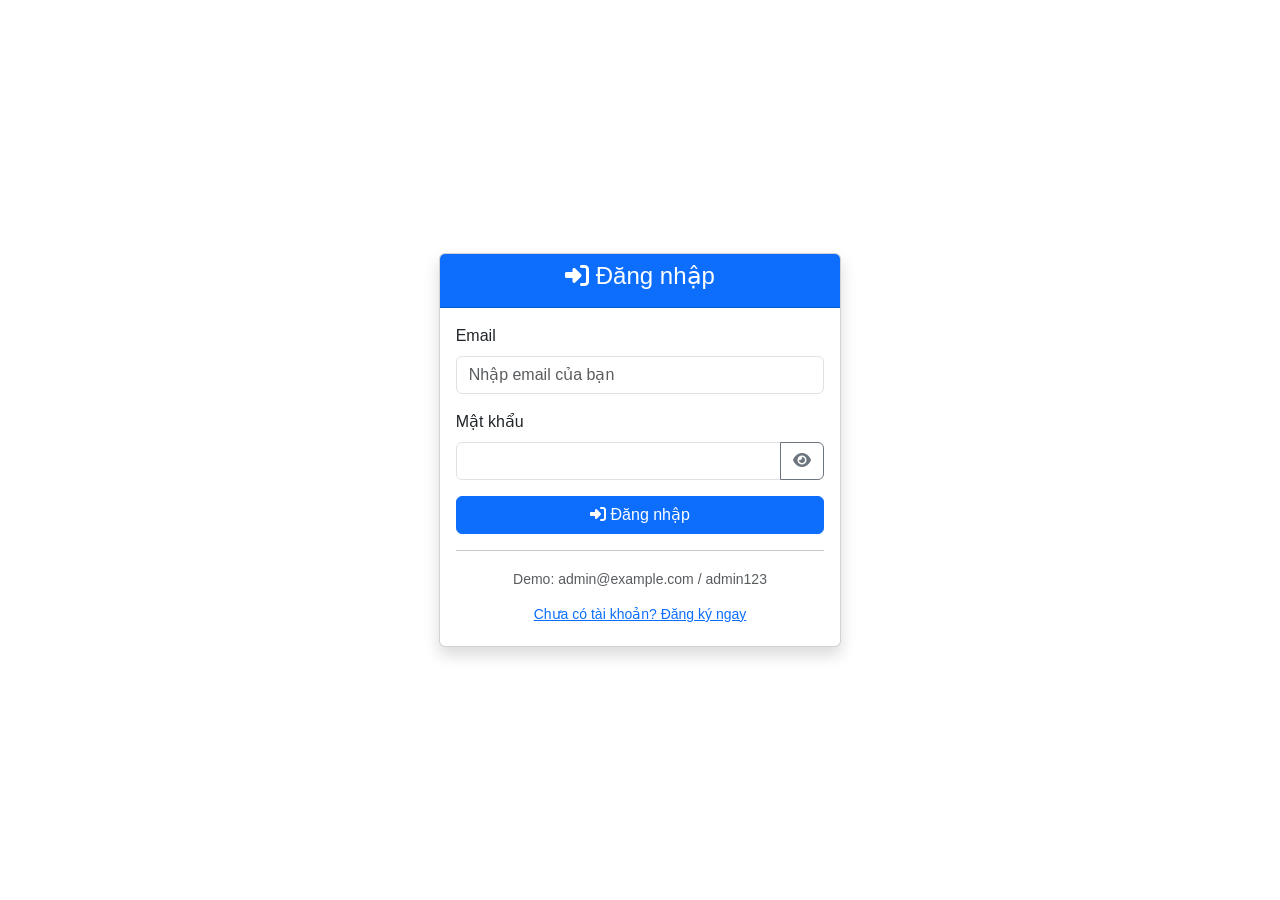
<file: ui/index.html>
<!DOCTYPE html>
<html lang="vi">
<head>
    <meta charset="UTF-8">
    <meta name="viewport" content="width=device-width, initial-scale=1.0">
    <title>Mini Ecommerce - Đặt hàng</title>
    <!-- Bootstrap CSS -->
    <link href="https://cdn.jsdelivr.net/npm/bootstrap@5.3.0/dist/css/bootstrap.min.css" rel="stylesheet">
    <!-- Font Awesome for icons -->
    <link href="https://cdnjs.cloudflare.com/ajax/libs/font-awesome/6.4.0/css/all.min.css" rel="stylesheet">
    <link href="styles.css" rel="stylesheet">
</head>
<body>
    <!-- Login Screen -->
    <div id="login-screen" class="container-fluid vh-100 d-none">
        <div class="row h-100 align-items-center justify-content-center">
            <div class="col-md-6 col-lg-4">
                <div class="card shadow">
                    <div class="card-header bg-primary text-white text-center">
                        <h4 id="auth-title"><i class="fas fa-sign-in-alt"></i> Đăng nhập</h4>
                    </div>
                    <div class="card-body">
                        <!-- Login Form -->
                        <form id="login-form">
                            <div class="mb-3">
                                <label for="login-email" class="form-label">Email</label>
                                <input type="email" class="form-control" id="login-email" placeholder="Nhập email của bạn" required>
                            </div>
                            <div class="mb-3">
                                <label for="login-password" class="form-label">Mật khẩu</label>
                                <div class="input-group">
                                    <input type="password" class="form-control" id="login-password" required>
                                    <button class="btn btn-outline-secondary" type="button" onclick="togglePassword('login-password')">
                                        <i class="fas fa-eye" id="login-password-icon"></i>
                                    </button>
                                </div>
                            </div>
                            <button type="submit" class="btn btn-primary w-100" id="login-btn">
                                <i class="fas fa-sign-in-alt"></i> Đăng nhập
                            </button>
                        </form>

                        <!-- Register Form -->
                        <form id="register-form" class="d-none">
                            <div class="mb-3">
                                <label for="register-name" class="form-label">Họ và tên</label>
                                <input type="text" class="form-control" id="register-name" placeholder="Nhập họ và tên" required>
                            </div>
                            <div class="mb-3">
                                <label for="register-email" class="form-label">Email</label>
                                <input type="email" class="form-control" id="register-email" placeholder="Nhập email của bạn" required>
                            </div>
                            <div class="mb-3">
                                <label for="register-password" class="form-label">Mật khẩu</label>
                                <div class="input-group">
                                    <input type="password" class="form-control" id="register-password" required>
                                    <button class="btn btn-outline-secondary" type="button" onclick="togglePassword('register-password')">
                                        <i class="fas fa-eye" id="register-password-icon"></i>
                                    </button>
                                </div>
                            </div>
                            <div class="mb-3">
                                <label for="register-confirm-password" class="form-label">Xác nhận mật khẩu</label>
                                <div class="input-group">
                                    <input type="password" class="form-control" id="register-confirm-password" required>
                                    <button class="btn btn-outline-secondary" type="button" onclick="togglePassword('register-confirm-password')">
                                        <i class="fas fa-eye" id="register-confirm-password-icon"></i>
                                    </button>
                                </div>
                            </div>
                            <button type="submit" class="btn btn-success w-100" id="register-btn">
                                <i class="fas fa-user-plus"></i> Đăng ký
                            </button>
                        </form>

                        <hr class="my-3">
                        
                        <!-- Toggle between Login/Register -->
                        <div class="text-center">
                            <small class="text-muted" id="login-demo">Demo: admin@example.com / admin123</small>
                            <div class="mt-2">
                                <button class="btn btn-link btn-sm" id="toggle-auth-btn" onclick="toggleAuthForm()">
                                    <span id="toggle-auth-text">Chưa có tài khoản? Đăng ký ngay</span>
                                </button>
                            </div>
                        </div>
                    </div>
                </div>
            </div>
        </div>
    </div>

    <!-- Main Application Screen -->
    <div id="main-screen" class="container-fluid vh-100 d-none">
        <!-- Navigation -->
        <nav class="navbar navbar-expand-lg navbar-dark bg-primary">
            <div class="container-fluid">
                <a class="navbar-brand" href="#">
                    <i class="fas fa-shopping-bag"></i> Mini Ecommerce
                </a>

                <button class="navbar-toggler" type="button" data-bs-toggle="collapse" data-bs-target="#navbarNav">
                    <span class="navbar-toggler-icon"></span>
                </button>

                <div class="collapse navbar-collapse" id="navbarNav">
                    <ul class="navbar-nav me-auto">
                        <li class="nav-item">
                            <a class="nav-link active" href="#" onclick="showScreen('products')">
                                <i class="fas fa-box"></i> Sản phẩm
                            </a>
                        </li>
                        <li class="nav-item">
                            <a class="nav-link" href="#" onclick="showScreen('orders')">
                                <i class="fas fa-list"></i> Đơn hàng của tôi
                            </a>
                        </li>
                    </ul>

                    <ul class="navbar-nav">
                        <li class="nav-item dropdown">
                            <a class="nav-link dropdown-toggle" href="#" id="userDropdown" role="button" data-bs-toggle="dropdown">
                                <i class="fas fa-user"></i> <span id="user-name">User</span>
                            </a>
                            <ul class="dropdown-menu">
                                <li><a class="dropdown-item" href="#" onclick="logout()">
                                    <i class="fas fa-sign-out-alt"></i> Đăng xuất
                                </a></li>
                            </ul>
                        </li>
                    </ul>
                </div>
            </div>
        </nav>

        <!-- Content Area -->
        <div class="container-fluid" style="height: calc(100vh - 76px);">
            <!-- Products Screen -->
            <div id="products-screen" class="row h-100">
                <!-- Cart Section (20%) -->
                <div class="col-3 bg-light border-end p-3" id="cart-section">
                    <h4 class="mb-3">
                        <i class="fas fa-shopping-cart"></i> Giỏ hàng
                    </h4>
                    <div id="cart-items" class="mb-3">
                        <!-- Cart items will be added here -->
                    </div>
                    <div class="mt-auto">
                        <button id="order-btn" class="btn btn-success w-100" disabled>
                            <i class="fas fa-check"></i> Đặt hàng
                        </button>
                    </div>
                </div>

                <!-- Products Section (80%) -->
                <div class="col-9 p-3" id="products-section">
                    <h4 class="mb-3">
                        <i class="fas fa-box"></i> Sản phẩm
                    </h4>

                    <!-- Search Section -->
                    <div class="row mb-3">
                        <div class="col-md-8">
                            <div class="input-group">
                                <input type="text" id="search-input" class="form-control" placeholder="Tìm kiếm sản phẩm...">
                                <button id="search-btn" class="btn btn-primary">
                                    <i class="fas fa-search"></i> Tìm kiếm
                                </button>
                            </div>
                        </div>
                        <div class="col-md-4">
                            <div id="pagination-info" class="text-muted mt-2">
                                <!-- Pagination info will be shown here -->
                            </div>
                        </div>
                    </div>

                    <!-- Pagination Controls -->
                    <div class="d-flex justify-content-center mb-3" id="pagination-controls">
                        <!-- Pagination buttons will be added here -->
                    </div>

                    <!-- Products Grid -->
                    <div id="products-grid" class="row">
                        <!-- Products will be loaded here -->
                    </div>

                    <!-- Loading Spinner -->
                    <div id="loading-spinner" class="text-center d-none">
                        <div class="spinner-border text-primary" role="status">
                            <span class="visually-hidden">Loading...</span>
                        </div>
                    </div>
                </div>
            </div>

            <!-- Orders Screen -->
            <div id="orders-screen" class="row h-100 d-none">
                <div class="col-12 p-4">
                    <h4 class="mb-3">
                        <i class="fas fa-list"></i> Đơn hàng của tôi
                    </h4>

                    <div id="orders-container">
                        <!-- Orders will be loaded here -->
                        <div class="text-center">
                            <div class="spinner-border text-primary" role="status">
                                <span class="visually-hidden">Loading...</span>
                            </div>
                            <p class="mt-2">Đang tải đơn hàng...</p>
                        </div>
                    </div>
                </div>
            </div>
        </div>
    </div>

    <!-- Order Form Modal -->
    <div class="modal fade" id="orderModal" tabindex="-1" aria-labelledby="orderModalLabel" aria-hidden="true">
        <div class="modal-dialog modal-xl">
            <div class="modal-content">
                <div class="modal-header">
                    <h5 class="modal-title" id="orderModalLabel">
                        <i class="fas fa-shopping-cart"></i> Xác nhận đặt hàng
                    </h5>
                    <button type="button" class="btn-close" data-bs-dismiss="modal" aria-label="Close"></button>
                </div>
                <div class="modal-body">
                    <form id="order-form">
                        <div class="row">
                            <!-- Left Column: Order Items Summary -->
                            <div class="col-md-5">
                                <div class="mb-4">
                                    <h6 class="mb-3">Sản phẩm đã chọn:</h6>
                                    <div id="order-items-summary" class="border rounded p-3 bg-light">
                                        <!-- Order items will be populated here -->
                                    </div>
                                </div>
                            </div>

                            <!-- Right Column: Form Fields -->
                            <div class="col-md-7">
                                <!-- Payment Method -->
                                <div class="mb-3">
                                    <label for="payment-method" class="form-label fw-bold">
                                        <i class="fas fa-credit-card"></i> Phương thức thanh toán
                                    </label>
                                    <select class="form-select" id="payment-method" required>
                                        <option value="CASH" selected>Tiền mặt (CASH)</option>
                                        <option value="CREDIT_CARD">Thẻ tín dụng (CREDIT_CARD)</option>
                                    </select>
                                </div>

                                <!-- Shipment Method -->
                                <div class="mb-3">
                                    <label for="shipment-method" class="form-label fw-bold">
                                        <i class="fas fa-truck"></i> Phương thức giao hàng
                                    </label>
                                    <select class="form-select" id="shipment-method" required>
                                        <option value="STANDARD" selected>Giao hàng tiêu chuẩn (STANDARD)</option>
                                        <option value="EXPRESS">Giao hàng nhanh (EXPRESS)</option>
                                    </select>
                                </div>

                                <!-- Shipping Address -->
                                <div class="mb-3">
                                    <label for="shipping-address" class="form-label fw-bold">
                                        <i class="fas fa-map-marker-alt"></i> Địa chỉ giao hàng
                                    </label>
                                    <textarea class="form-control" id="shipping-address" rows="3"
                                        placeholder="Nhập địa chỉ giao hàng chi tiết..." required></textarea>
                                    <div class="invalid-feedback">
                                        Vui lòng nhập địa chỉ giao hàng.
                                    </div>
                                </div>

                                <!-- Notes -->
                                <div class="mb-3">
                                    <label for="order-notes" class="form-label fw-bold">
                                        <i class="fas fa-sticky-note"></i> Ghi chú (tùy chọn)
                                    </label>
                                    <textarea class="form-control" id="order-notes" rows="2"
                                        placeholder="Nhập ghi chú đặc biệt cho đơn hàng..."></textarea>
                                </div>
                            </div>
                        </div>
                    </form>
                </div>
                <div class="modal-footer">
                    <button type="button" class="btn btn-secondary" data-bs-dismiss="modal">
                        <i class="fas fa-times"></i> Hủy
                    </button>
                    <button type="button" class="btn btn-success" id="confirm-order-btn">
                        <i class="fas fa-check"></i> Xác nhận đặt hàng
                    </button>
                </div>
            </div>
        </div>
    </div>

    <!-- Bootstrap JS -->
    <script src="https://cdn.jsdelivr.net/npm/bootstrap@5.3.0/dist/js/bootstrap.bundle.min.js"></script>
    <!-- Custom JS -->
    <script src="api.js"></script>
    <script src="app.js"></script>
</body>
</html>
</file>
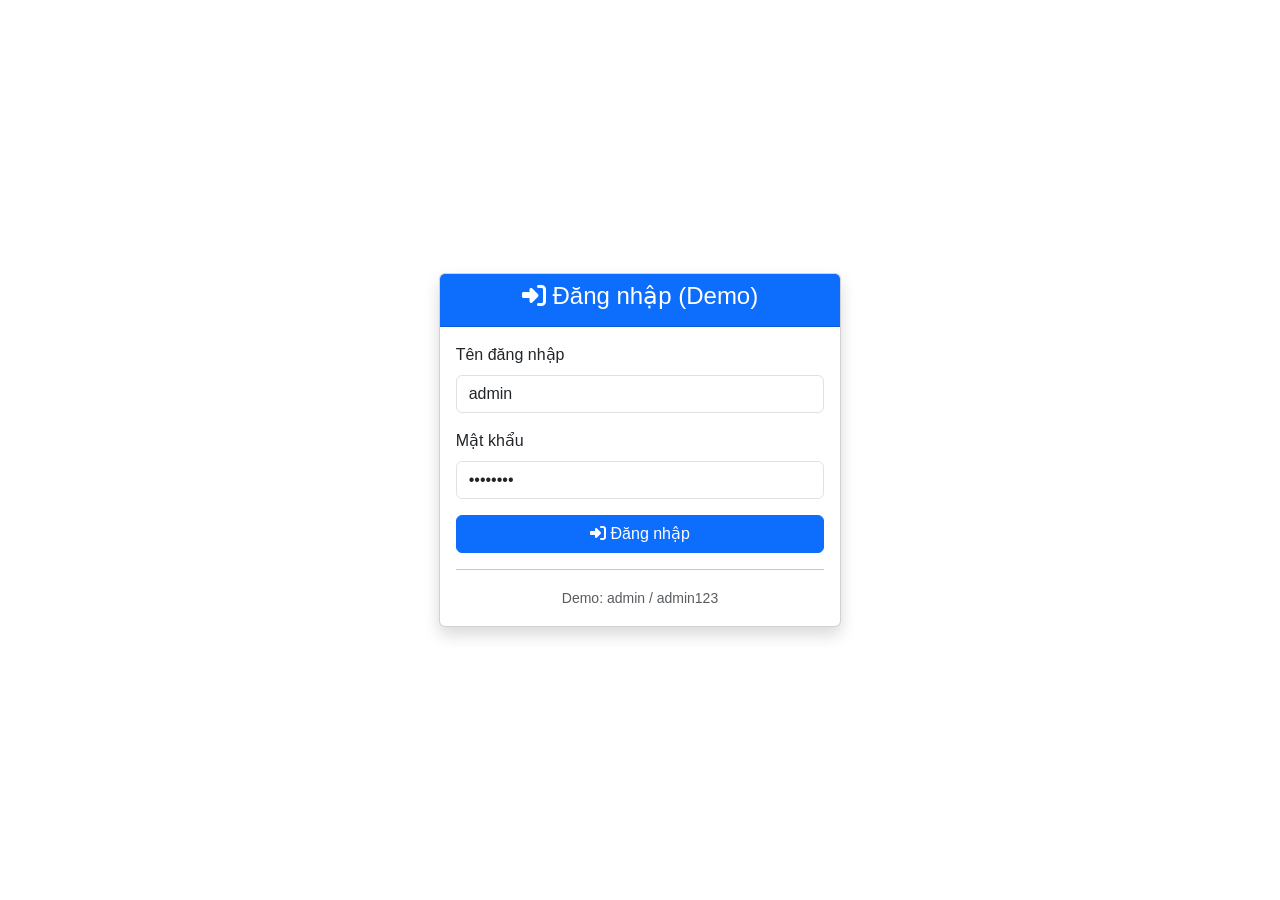
<file: ui/demo.html>
<!DOCTYPE html>
<html lang="vi">
<head>
    <meta charset="UTF-8">
    <meta name="viewport" content="width=device-width, initial-scale=1.0">
    <title>Mini Ecommerce - Demo (Offline)</title>
    <link href="https://cdn.jsdelivr.net/npm/bootstrap@5.3.0/dist/css/bootstrap.min.css" rel="stylesheet">
    <link href="https://cdnjs.cloudflare.com/ajax/libs/font-awesome/6.4.0/css/all.min.css" rel="stylesheet">
    <link href="styles.css" rel="stylesheet">
</head>
<body>
    <!-- Login Screen -->
    <div id="login-screen" class="container-fluid vh-100 show">
        <div class="row h-100 align-items-center justify-content-center">
            <div class="col-md-6 col-lg-4">
                <div class="card shadow">
                    <div class="card-header bg-primary text-white text-center">
                        <h4><i class="fas fa-sign-in-alt"></i> Đăng nhập (Demo)</h4>
                    </div>
                    <div class="card-body">
                        <form id="login-form">
                            <div class="mb-3">
                                <label for="username" class="form-label">Tên đăng nhập</label>
                                <input type="text" class="form-control" id="username" value="admin" required>
                            </div>
                            <div class="mb-3">
                                <label for="password" class="form-label">Mật khẩu</label>
                                <input type="password" class="form-control" id="password" value="admin123" required>
                            </div>
                            <button type="submit" class="btn btn-primary w-100" id="login-btn">
                                <i class="fas fa-sign-in-alt"></i> Đăng nhập
                            </button>
                        </form>

                        <hr class="my-3">
                        <div class="text-center">
                            <small class="text-muted">Demo: admin / admin123</small>
                        </div>
                    </div>
                </div>
            </div>
        </div>
    </div>

    <!-- Main Application Screen -->
    <div id="main-screen" class="container-fluid vh-100 d-none">
        <!-- Navigation -->
        <nav class="navbar navbar-expand-lg navbar-dark bg-primary">
            <div class="container-fluid">
                <a class="navbar-brand" href="#">
                    <i class="fas fa-shopping-bag"></i> Mini Ecommerce (Demo)
                </a>

                <button class="navbar-toggler" type="button" data-bs-toggle="collapse" data-bs-target="#navbarNav">
                    <span class="navbar-toggler-icon"></span>
                </button>

                <div class="collapse navbar-collapse" id="navbarNav">
                    <ul class="navbar-nav me-auto">
                        <li class="nav-item">
                            <a class="nav-link active" href="#" onclick="showScreen('products')">
                                <i class="fas fa-box"></i> Sản phẩm
                            </a>
                        </li>
                        <li class="nav-item">
                            <a class="nav-link" href="#" onclick="showScreen('orders')">
                                <i class="fas fa-list"></i> Đơn hàng của tôi
                            </a>
                        </li>
                    </ul>

                    <ul class="navbar-nav">
                        <li class="nav-item dropdown">
                            <a class="nav-link dropdown-toggle" href="#" id="userDropdown" role="button" data-bs-toggle="dropdown">
                                <i class="fas fa-user"></i> <span id="user-name">User</span>
                            </a>
                            <ul class="dropdown-menu">
                                <li><a class="dropdown-item" href="#" onclick="logout()">
                                    <i class="fas fa-sign-out-alt"></i> Đăng xuất
                                </a></li>
                            </ul>
                        </li>
                    </ul>
                </div>
            </div>
        </nav>

        <!-- Content Area -->
        <div class="container-fluid" style="height: calc(100vh - 76px);">
            <!-- Products Screen -->
            <div id="products-screen" class="row h-100">
                <!-- Cart Section (20%) -->
                <div class="col-3 bg-light border-end p-3" id="cart-section">
                    <h4 class="mb-3">
                        <i class="fas fa-shopping-cart"></i> Giỏ hàng
                    </h4>
                    <div id="cart-items" class="mb-3">
                        <div class="empty-cart">
                            <i class="fas fa-shopping-cart fa-2x mb-2"></i>
                            <p>Giỏ hàng trống</p>
                        </div>
                    </div>
                    <div class="mt-auto">
                        <button id="order-btn" class="btn btn-success w-100" disabled>
                            <i class="fas fa-check"></i> Đặt hàng
                        </button>
                    </div>
                </div>

                <!-- Products Section (80%) -->
                <div class="col-9 p-3" id="products-section">
                    <h4 class="mb-3">
                        <i class="fas fa-box"></i> Sản phẩm (Demo)
                    </h4>

                    <!-- Search Section -->
                    <div class="row mb-3">
                        <div class="col-md-8">
                            <div class="input-group">
                                <input type="text" id="search-input" class="form-control" placeholder="Tìm kiếm sản phẩm...">
                                <button id="search-btn" class="btn btn-primary">
                                    <i class="fas fa-search"></i> Tìm kiếm
                                </button>
                            </div>
                        </div>
                        <div class="col-md-4">
                            <div id="pagination-info" class="text-muted mt-2">
                                Hiển thị 1-8 trong tổng số 8 sản phẩm
                            </div>
                        </div>
                    </div>

                    <!-- Products Grid -->
                    <div id="products-grid" class="row">
                        <!-- Demo products will be loaded here -->
                    </div>
                </div>
            </div>

            <!-- Orders Screen -->
            <div id="orders-screen" class="row h-100 d-none">
                <div class="col-12 p-4">
                    <h4 class="mb-3">
                        <i class="fas fa-list"></i> Đơn hàng của tôi (Demo)
                    </h4>

                    <div id="orders-container">
                        <!-- Orders will be loaded here -->
                    </div>
                </div>
            </div>
        </div>
    </div>

    <!-- Bootstrap JS -->
    <script src="https://cdn.jsdelivr.net/npm/bootstrap@5.3.0/dist/js/bootstrap.bundle.min.js"></script>
    <style>
        /* Screen Management */
        #login-screen, #main-screen {
            display: none;
        }

        #login-screen.show, #main-screen.show {
            display: block !important;
        }

        /* Main Screen Layout */
        #cart-section {
            min-height: 100%;
            position: sticky;
            top: 0;
        }

        #products-screen, #orders-screen {
            height: 100%;
        }

        .empty-cart {
            text-align: center;
            color: #6c757d;
            padding: 20px;
        }

        .product-card {
            border: 1px solid #dee2e6;
            border-radius: 8px;
            padding: 15px;
            margin-bottom: 15px;
            transition: box-shadow 0.3s ease;
        }

        .product-card:hover {
            box-shadow: 0 2px 8px rgba(0,0,0,0.1);
        }

        .product-price {
            font-size: 1.2em;
            font-weight: bold;
            color: #28a745;
        }

        .product-stock {
            color: #6c757d;
            font-size: 0.9em;
        }

        .btn-add-cart {
            width: 100%;
            margin-top: 10px;
        }

        .cart-item {
            display: flex;
            align-items: center;
            padding: 10px;
            border: 1px solid #dee2e6;
            border-radius: 5px;
            margin-bottom: 10px;
            background: white;
        }

        .cart-item-info {
            flex: 1;
            margin-right: 10px;
        }

        .cart-item-controls {
            display: flex;
            align-items: center;
            gap: 5px;
        }

        .quantity-controls {
            display: flex;
            align-items: center;
            gap: 5px;
        }

        .quantity-controls button {
            width: 30px;
            height: 30px;
            border: 1px solid #dee2e6;
            background: white;
            border-radius: 3px;
            display: flex;
            align-items: center;
            justify-content: center;
            cursor: pointer;
        }

        .quantity-controls button:hover {
            background: #f8f9fa;
        }

        .quantity-controls input {
            width: 50px;
            text-align: center;
            border: 1px solid #dee2e6;
            border-radius: 3px;
            padding: 2px 5px;
        }

        /* Responsive adjustments */
        @media (max-width: 768px) {
            .col-3, .col-9 {
                flex: 0 0 100%;
                max-width: 100%;
            }

            #cart-section {
                order: 2;
                min-height: auto;
            }

            #products-section {
                order: 1;
            }
        }
    </style>
    <script>
        // Demo state
        let currentUser = null;
        let cart = [];
        let currentScreen = 'products';

        // Screen management
        const loginScreen = document.getElementById('login-screen');
        const mainScreen = document.getElementById('main-screen');
        const productsScreen = document.getElementById('products-screen');
        const ordersScreen = document.getElementById('orders-screen');
        const userName = document.getElementById('user-name');

        // Initialize
        document.addEventListener('DOMContentLoaded', function() {
            setupEventListeners();
            showLoginScreen(); // Start with login screen
        });

        function setupEventListeners() {
            document.getElementById('login-form').addEventListener('submit', handleLogin);
            document.getElementById('search-btn').addEventListener('click', handleSearch);
            document.getElementById('search-input').addEventListener('keypress', function(e) {
                if (e.key === 'Enter') handleSearch();
            });
            document.getElementById('order-btn').addEventListener('click', handleOrder);
        }

        function checkAuthentication() {
            if (currentUser) {
                showMainScreen();
                loadInitialData();
            } else {
                showLoginScreen();
            }
        }

        function showLoginScreen() {
            loginScreen.classList.remove('d-none');
            mainScreen.classList.add('d-none');
        }

        function showMainScreen() {
            loginScreen.classList.add('d-none');
            mainScreen.classList.remove('d-none');
            if (userName) {
                userName.textContent = currentUser.username;
            }
        }

        function showScreen(screenName) {
            document.querySelectorAll('.nav-link').forEach(link => {
                link.classList.remove('active');
            });

            if (screenName === 'products') {
                productsScreen.classList.remove('d-none');
                ordersScreen.classList.add('d-none');
                document.querySelector('a[onclick*="products"]').classList.add('active');
                displayProducts(demoProducts);
            } else if (screenName === 'orders') {
                productsScreen.classList.add('d-none');
                ordersScreen.classList.remove('d-none');
                document.querySelector('a[onclick*="orders"]').classList.add('active');
                loadUserOrders();
            }
        }

        function loadInitialData() {
            showScreen('products');
        }

        function handleLogin(e) {
            e.preventDefault();
            const username = document.getElementById('username').value;
            const password = document.getElementById('password').value;

            if (username === 'admin' && password === 'admin123') {
                currentUser = {
                    id: 1,
                    username: username,
                    email: username + '@example.com'
                };
                showMainScreen();
                loadInitialData();
                alert('Đăng nhập thành công!');
            } else {
                alert('Sai thông tin đăng nhập! Sử dụng: admin / admin123');
            }
        }

        function logout() {
            if (confirm('Bạn có chắc chắn muốn đăng xuất?')) {
                currentUser = null;
                cart = [];
                showLoginScreen();
                alert('Đã đăng xuất thành công');
            }
        }

        // Demo data
        const demoProducts = [
            { id: 1, name: "iPhone 15 Pro", description: "Điện thoại cao cấp của Apple", price: 25000000, stockQuantity: 10 },
            { id: 2, name: "Samsung Galaxy S24", description: "Điện thoại Android flagship", price: 20000000, stockQuantity: 15 },
            { id: 3, name: "MacBook Air M3", description: "Laptop siêu mỏng của Apple", price: 35000000, stockQuantity: 5 },
            { id: 4, name: "Dell XPS 13", description: "Laptop doanh nhân", price: 28000000, stockQuantity: 8 },
            { id: 5, name: "Sony WH-1000XM5", description: "Tai nghe chống ồn", price: 8000000, stockQuantity: 20 },
            { id: 6, name: "AirPods Pro", description: "Tai nghe không dây Apple", price: 5000000, stockQuantity: 25 },
            { id: 7, name: "iPad Air", description: "Máy tính bảng Apple", price: 15000000, stockQuantity: 12 },
            { id: 8, name: "Samsung Tab S9", description: "Máy tính bảng Android", price: 18000000, stockQuantity: 7 }
        ];

        let cart = [];

        // Initialize
        document.addEventListener('DOMContentLoaded', function() {
            displayProducts(demoProducts);
            setupEventListeners();
        });

        function setupEventListeners() {
            document.getElementById('search-btn').addEventListener('click', handleSearch);
            document.getElementById('search-input').addEventListener('keypress', function(e) {
                if (e.key === 'Enter') handleSearch();
            });
            document.getElementById('order-btn').addEventListener('click', handleOrder);
        }

        function handleSearch() {
            const keyword = document.getElementById('search-input').value.toLowerCase().trim();
            const filtered = keyword ?
                demoProducts.filter(p => p.name.toLowerCase().includes(keyword) || p.description.toLowerCase().includes(keyword)) :
                demoProducts;

            displayProducts(filtered);
            document.getElementById('pagination-info').textContent =
                `Hiển thị 1-${filtered.length} trong tổng số ${filtered.length} sản phẩm`;
        }

        function displayProducts(products) {
            const grid = document.getElementById('products-grid');
            grid.innerHTML = '';

            products.forEach(product => {
                const col = document.createElement('div');
                col.className = 'col-md-6 col-lg-4';

                col.innerHTML = `
                    <div class="product-card">
                        <h5 class="card-title">${product.name}</h5>
                        <p class="card-text text-muted">${product.description}</p>
                        <div class="product-price">₫${product.price.toLocaleString('vi-VN')}</div>
                        <div class="product-stock">Còn lại: ${product.stockQuantity}</div>
                        <button class="btn btn-primary btn-add-cart"
                                onclick="addToCart(${product.id}, '${product.name}', ${product.price}, ${product.stockQuantity})"
                                ${product.stockQuantity <= 0 ? 'disabled' : ''}>
                            <i class="fas fa-cart-plus"></i>
                            ${product.stockQuantity <= 0 ? 'Hết hàng' : 'Thêm vào giỏ'}
                        </button>
                    </div>
                `;

                grid.appendChild(col);
            });
        }

        function addToCart(productId, productName, price, maxStock) {
            const existingItem = cart.find(item => item.productId === productId);

            if (existingItem) {
                if (existingItem.quantity < maxStock) {
                    existingItem.quantity += 1;
                } else {
                    alert(`Không thể thêm. Chỉ còn ${maxStock} sản phẩm trong kho.`);
                    return;
                }
            } else {
                cart.push({
                    productId: productId,
                    name: productName,
                    price: price,
                    quantity: 1,
                    maxStock: maxStock
                });
            }

            updateCartDisplay();
            alert('Đã thêm sản phẩm vào giỏ hàng!');
        }

        function updateCartDisplay() {
            const cartItems = document.getElementById('cart-items');

            if (cart.length === 0) {
                cartItems.innerHTML = `
                    <div class="empty-cart">
                        <i class="fas fa-shopping-cart fa-2x mb-2"></i>
                        <p>Giỏ hàng trống</p>
                    </div>
                `;
                document.getElementById('order-btn').disabled = true;
                return;
            }

            cartItems.innerHTML = '';
            cart.forEach((item, index) => {
                const div = document.createElement('div');
                div.className = 'cart-item';

                div.innerHTML = `
                    <div class="cart-item-info">
                        <div class="fw-bold">${item.name}</div>
                        <div class="text-muted">₫${item.price.toLocaleString('vi-VN')}</div>
                    </div>
                    <div class="cart-item-controls">
                        <div class="quantity-controls">
                            <button onclick="changeQuantity(${index}, -1)" ${item.quantity <= 1 ? 'disabled' : ''}>-</button>
                            <input type="number" value="${item.quantity}" readonly min="1" max="${item.maxStock}">
                            <button onclick="changeQuantity(${index}, 1)" ${item.quantity >= item.maxStock ? 'disabled' : ''}>+</button>
                        </div>
                        <button class="btn btn-sm btn-outline-danger ms-2" onclick="removeFromCart(${index})">
                            <i class="fas fa-trash"></i>
                        </button>
                    </div>
                `;

                cartItems.appendChild(div);
            });

            document.getElementById('order-btn').disabled = false;
        }

        function changeQuantity(index, delta) {
            const item = cart[index];
            const newQuantity = item.quantity + delta;

            if (newQuantity >= 1 && newQuantity <= item.maxStock) {
                item.quantity = newQuantity;
                updateCartDisplay();
            }
        }

        function removeFromCart(index) {
            cart.splice(index, 1);
            updateCartDisplay();
        }

        function handleOrder() {
            if (cart.length === 0) {
                alert('Giỏ hàng trống!');
                return;
            }

            const orderSummary = cart.map(item =>
                `${item.name} x${item.quantity} = ₫${(item.price * item.quantity).toLocaleString('vi-VN')}`
            ).join('\n');

            const total = cart.reduce((sum, item) => sum + (item.price * item.quantity), 0);

            alert(`Đặt hàng thành công!\n\n${orderSummary}\n\nTổng cộng: ₫${total.toLocaleString('vi-VN')}`);

            cart = [];
            updateCartDisplay();
        }

        function loadUserOrders() {
            const ordersContainer = document.getElementById('orders-container');

            const mockOrders = [
                {
                    id: 1,
                    createdAt: '2024-01-15T10:30:00',
                    status: 'COMPLETED',
                    totalAmount: 2500000,
                    items: [
                        { productName: 'iPhone 15 Pro', quantity: 1, price: 2500000 }
                    ]
                },
                {
                    id: 2,
                    createdAt: '2024-01-10T14:20:00',
                    status: 'PENDING',
                    totalAmount: 1500000,
                    items: [
                        { productName: 'MacBook Air M3', quantity: 1, price: 1500000 }
                    ]
                }
            ];

            ordersContainer.innerHTML = mockOrders.map(order => `
                <div class="card mb-3">
                    <div class="card-header d-flex justify-content-between align-items-center">
                        <h6 class="mb-0">
                            <i class="fas fa-receipt"></i> Đơn hàng #${order.id}
                        </h6>
                        <span class="badge bg-${order.status === 'COMPLETED' ? 'success' : 'warning'}">${order.status === 'COMPLETED' ? 'Hoàn thành' : 'Chờ xử lý'}</span>
                    </div>
                    <div class="card-body">
                        <div class="row">
                            <div class="col-md-8">
                                <h6>Sản phẩm:</h6>
                                <ul class="list-unstyled">
                                    ${order.items.map(item => `
                                        <li>${item.productName} x${item.quantity} - ₫${item.price.toLocaleString('vi-VN')}</li>
                                    `).join('')}
                                </ul>
                            </div>
                            <div class="col-md-4 text-end">
                                <p class="mb-1"><strong>Tổng tiền:</strong></p>
                                <h5 class="text-primary">₫${order.totalAmount.toLocaleString('vi-VN')}</h5>
                                <small class="text-muted">${new Date(order.createdAt).toLocaleDateString('vi-VN')}</small>
                            </div>
                        </div>
                    </div>
                </div>
            `).join('');
        }

        // Global functions for onclick handlers
        window.showScreen = showScreen;
        window.logout = logout;
    </script>
</body>
</html>
</file>
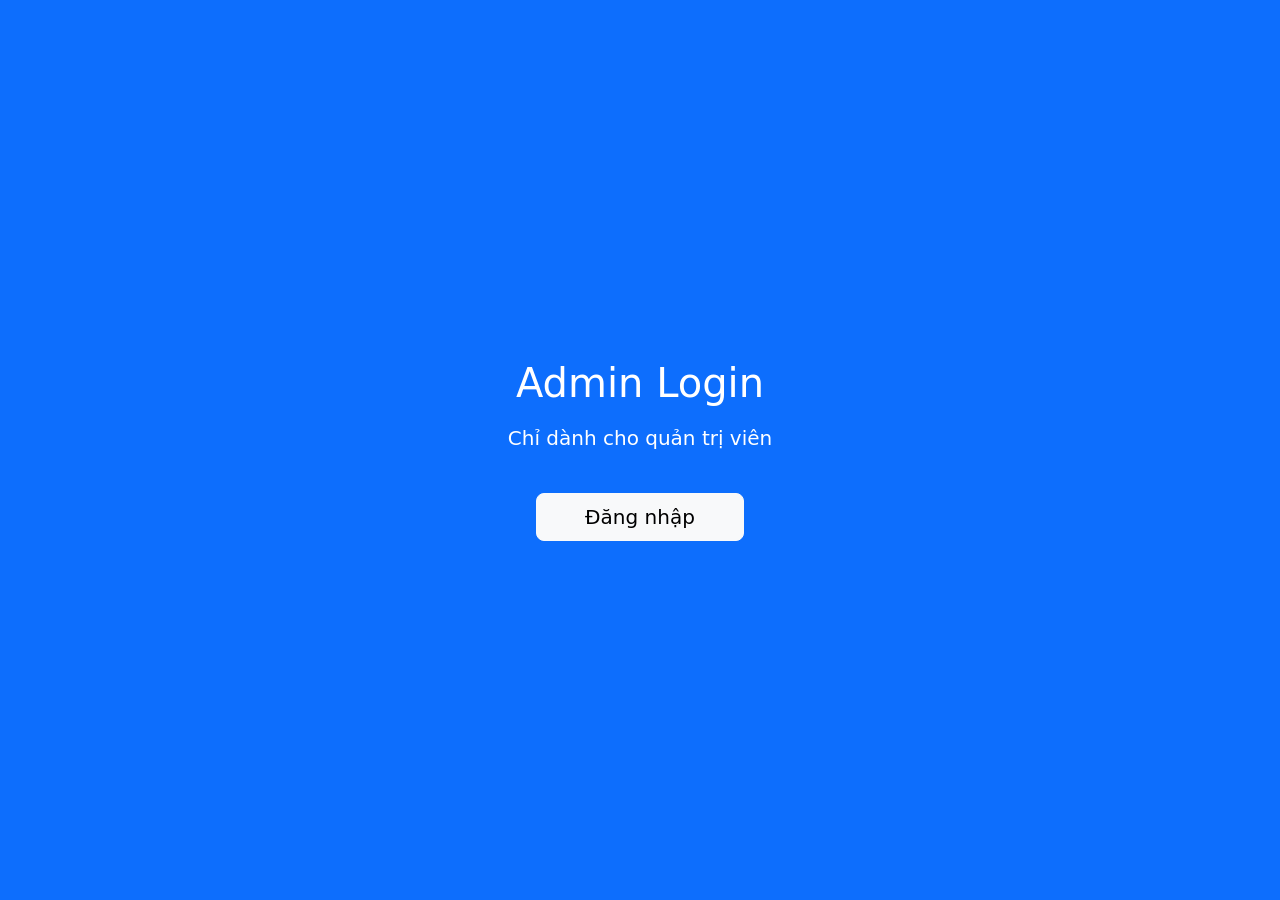
<file: ui/staff/staffindex.html>
<!DOCTYPE html>
<html lang="vi">
<head>
    <meta charset="UTF-8">
    <meta name="viewport" content="width=device-width, initial-scale=1.0">
    <title>Mini Ecommerce - Quản trị</title>
    <link href="https://cdn.jsdelivr.net/npm/bootstrap@5.3.0/dist/css/bootstrap.min.css" rel="stylesheet">
    <link href="https://cdnjs.cloudflare.com/ajax/libs/font-awesome/6.4.0/css/all.min.css" rel="stylesheet">
    <style>
        body { font-family: system-ui, sans-serif; }
        .admin-sidebar { width: 280px; background: #f8f9fa; border-right: 1px solid #dee2e6; }
        .admin-content { flex: 1; overflow-y: auto; background: white; }
        .pagination-btn { margin: 0 4px; padding: 8px 16px; background: white; border: 1px solid #dee2e6; border-radius: 6px; cursor: pointer; }
        .pagination-btn.active { background: #0d6efd; color: white; border-color: #0d6efd; }
        .alert { margin-top: 15px; }

        /* Nút X trong ô tìm kiếm - đẹp & chuẩn Bootstrap */
        .btn-clear-search {
            display: none;
            border: none;
            background: transparent;
        }
        .btn-clear-search:hover {
            color: #dc3545 !important;
        }
        .input-group .form-control:focus ~ .btn-clear-search,
        .input-group .form-control:not(:placeholder-shown) ~ .btn-clear-search {
            display: block;
        }
    </style>
</head>
<body class="bg-light">

<!-- Login Screen -->
<div id="login-screen" class="container-fluid vh-100 d-flex align-items-center justify-content-center bg-primary text-white">
    <div class="text-center">
        <h1>Admin Login</h1>
        <p class="mt-3 fs-5">Chỉ dành cho quản trị viên</p>
        <button class="btn btn-light btn-lg mt-4 px-5" onclick="adminLogin()">Đăng nhập</button>
    </div>
</div>

<!-- Main Admin Screen -->
<div id="main-screen" class="d-none">
    <div class="d-flex" style="height: 100vh;">
        <!-- Sidebar -->
        <div class="admin-sidebar p-4 shadow-sm">
            <h4 class="text-primary mb-4">Quản trị</h4>
            <ul class="nav flex-column">
                <li class="nav-item mb-2">
                    <a class="nav-link text-dark fw-bold active" href="#" onclick="showScreen('categories')">Danh mục</a>
                </li>
                <li class="nav-item mb-2">
                    <a class="nav-link text-dark fw-bold" href="#" onclick="showScreen('products')">Sản phẩm</a>
                </li>
                <hr>
                <li class="nav-item">
                    <a class="nav-link text-danger" href="#" onclick="logout()">Đăng xuất</a>
                </li>
            </ul>
        </div>

        <!-- Content -->
        <div class="admin-content p-4">
            <!-- Categories -->
            <div id="categories-screen">
                <h3 class="mb-4">Quản lý Danh mục</h3>
                <div class="row">
                    <div class="col-lg-5">
                        <div class="card shadow-sm">
                            <div class="card-body">
                                <form id="category-form">
                                    <input type="hidden" id="category-id">
                                    <div class="mb-3">
                                        <label class="form-label fw-bold">Tên danh mục *</label>
                                        <input type="text" class="form-control" id="category-name" required>
                                    </div>
                                    <div class="mb-3">
                                        <label class="form-label">Mô tả</label>
                                        <textarea class="form-control" id="category-description" rows="3"></textarea>
                                    </div>
                                    <button type="submit" class="btn btn-primary">
                                        <span id="category-btn-text">Tạo mới</span>
                                    </button>
                                    <button type="button" class="btn btn-secondary ms-2" onclick="resetCategoryForm()">Reset</button>
                                </form>
                                <div id="category-alert" class="alert d-none mt-3"></div>
                            </div>
                        </div>
                    </div>
                    <div class="col-lg-7">
                        <!-- TÌM KIẾM DANH MỤC - ĐẸP NHẤT -->
                        <div class="input-group mb-3" style="max-width: 500px;">
                            <input
                                    type="text"
                                    id="category-search"
                                    class="form-control"
                                    placeholder="Tìm kiếm danh mục..."
                                    autocomplete="off">
                            <button class="btn btn-outline-secondary btn-clear-search" type="button" id="clear-category-search" onclick="clearCategorySearch()">
                                <i class="fas fa-times"></i>
                            </button>
                            <button class="btn btn-outline-primary" type="button" onclick="searchCategories()">
                                <i class="fas fa-search"></i> Tìm
                            </button>
                        </div>

                        <div class="table-responsive">
                            <table class="table table-hover" id="categories-table">
                                <thead class="table-dark">
                                <tr>
                                    <th style="width:80px;">ID</th>
                                    <th>Tên</th>
                                    <th>Mô tả</th>
                                    <th style="width:170px; text-align:center;">Hành động</th>
                                </tr>
                                </thead>
                                <tbody></tbody>
                            </table>
                        </div>
                        <div id="category-pagination" class="text-center mt-3"></div>
                    </div>
                </div>
            </div>

            <!-- Products -->
            <div id="products-screen" class="d-none">
                <h3 class="mb-4">Quản lý Sản phẩm</h3>
                <div class="row">
                    <div class="col-lg-5">
                        <div class="card shadow-sm">
                            <div class="card-body">
                                <form id="product-form">
                                    <input type="hidden" id="product-id">
                                    <div class="mb-3">
                                        <label class="form-label fw-bold">Tên sản phẩm *</label>
                                        <input type="text" class="form-control" id="product-name" required>
                                    </div>
                                    <div class="mb-3">
                                        <label class="form-label fw-bold">Mô tả *</label>
                                        <textarea class="form-control" id="product-description" required rows="3"></textarea>
                                    </div>
                                    <div class="row">
                                        <div class="col-6 mb-3">
                                            <label class="form-label fw-bold">Giá (VND) *</label>
                                            <input type="number" class="form-control" id="product-price" min="1000" required>
                                        </div>
                                        <div class="col-6 mb-3">
                                            <label class="form-label fw-bold">Tồn kho *</label>
                                            <input type="number" class="form-control" id="product-stock" min="0" required>
                                        </div>
                                    </div>
                                    <div class="mb-3">
                                        <label class="form-label fw-bold">Danh mục *</label>
                                        <select class="form-select" id="product-category" required>
                                            <option value="">Chọn danh mục</option>
                                        </select>
                                    </div>
                                    <button type="submit" class="btn btn-primary">
                                        <span id="product-btn-text">Tạo mới</span>
                                    </button>
                                    <button type="button" class="btn btn-secondary ms-2" onclick="resetProductForm()">Reset</button>
                                </form>
                                <div id="product-alert" class="alert d-none mt-3"></div>
                            </div>
                        </div>
                    </div>
                    <div class="col-lg-7">
                        <!-- TÌM KIẾM SẢN PHẨM - SIÊU ĐẸP -->
                        <div class="input-group mb-3" style="max-width: 680px;">
                            <input
                                    type="text"
                                    id="product-search"
                                    class="form-control"
                                    placeholder="Tìm sản phẩm..."
                                    autocomplete="off">
                            <button class="btn btn-outline-secondary btn-clear-search" type="button" id="clear-product-search" onclick="clearProductSearch()">
                                <i class="fas fa-times"></i>
                            </button>
                            <select id="product-category-filter"
                                    class="form-select"
                                    style="max-width:180px"
                                    onchange="filterByCategory()">
                                <option value="">Tất cả danh mục</option>
                            </select>
                            <button class="btn btn-outline-primary" type="button" onclick="searchProducts()">
                                <i class="fas fa-search"></i> Tìm
                            </button>
                        </div>

                        <div class="table-responsive">
                            <table class="table table-hover" id="products-table">
                                <thead class="table-dark">
                                <tr>
                                    <th style="width:80px;">ID</th>
                                    <th>Tên</th>
                                    <th style="width:130px;">Giá</th>
                                    <th style="width:100px;">Tồn kho</th>
                                    <th>Danh mục</th>
                                    <th style="width:170px; text-align:center;">Hành động</th>
                                </tr>
                                </thead>
                                <tbody></tbody>
                            </table>
                        </div>
                        <div id="product-pagination" class="text-center mt-3"></div>
                    </div>
                </div>
            </div>
        </div>
    </div>
</div>

<script src="https://cdn.jsdelivr.net/npm/bootstrap@5.3.0/dist/js/bootstrap.bundle.min.js"></script>
<script src="staffapi.js"></script>
<script src="staffapp.js"></script>
</body>
</html>
</file>
<file: ui/styles.css>
/* Custom styles for Mini Ecommerce UI */

body {
    font-family: 'Segoe UI', Tahoma, Geneva, Verdana, sans-serif;
}

/* Screen Management */
#login-screen, #main-screen {
    display: none;
}

#login-screen.show, #main-screen.show {
    display: block !important;
}

/* Main Screen Layout */
#cart-section {
    min-height: 100%;
    position: sticky;
    top: 0;
}

#products-screen, #orders-screen {
    height: 100%;
}

.cart-item {
    display: flex;
    align-items: center;
    padding: 10px;
    border: 1px solid #dee2e6;
    border-radius: 5px;
    margin-bottom: 10px;
    background: white;
}

.cart-item-info {
    flex: 1;
    margin-right: 10px;
}

.cart-item-controls {
    display: flex;
    align-items: center;
    gap: 5px;
}

.quantity-controls {
    display: flex;
    align-items: center;
    gap: 5px;
}

.quantity-controls button {
    width: 30px;
    height: 30px;
    border: 1px solid #dee2e6;
    background: white;
    border-radius: 3px;
    display: flex;
    align-items: center;
    justify-content: center;
    cursor: pointer;
}

.quantity-controls button:hover {
    background: #f8f9fa;
}

.quantity-controls input {
    width: 50px;
    text-align: center;
    border: 1px solid #dee2e6;
    border-radius: 3px;
    padding: 2px 5px;
}

.product-card {
    border: 1px solid #dee2e6;
    border-radius: 8px;
    padding: 15px;
    margin-bottom: 15px;
    transition: box-shadow 0.3s ease;
}

.product-card:hover {
    box-shadow: 0 2px 8px rgba(0,0,0,0.1);
}

.product-price {
    font-size: 1.2em;
    font-weight: bold;
    color: #28a745;
}

.product-stock {
    color: #6c757d;
    font-size: 0.9em;
}

.btn-add-cart {
    width: 100%;
    margin-top: 10px;
}

.pagination-btn {
    margin: 0 2px;
    padding: 5px 10px;
    border: 1px solid #dee2e6;
    background: white;
    cursor: pointer;
    border-radius: 3px;
}

.pagination-btn.active {
    background: #007bff;
    color: white;
    border-color: #007bff;
}

.pagination-btn:hover:not(.active) {
    background: #f8f9fa;
}

#order-btn {
    margin-top: auto;
}

.empty-cart {
    text-align: center;
    color: #6c757d;
    padding: 20px;
}

/* Order Modal Styles */
#orderModal .modal-dialog {
    max-width: none;
    width: 75%;
    margin: 1.75rem auto;
}

#order-items-summary {
    max-height: 500px;
    overflow-y: auto;
}

.order-item-summary {
    display: flex;
    justify-content: space-between;
    align-items: center;
    padding: 8px 0;
    border-bottom: 1px solid #e9ecef;
}

.order-item-summary:last-child {
    border-bottom: none;
}

.order-item-info {
    flex: 1;
}

.order-item-price {
    font-weight: bold;
    color: #28a745;
}

.order-total {
    font-size: 1.1em;
    font-weight: bold;
    color: #dc3545;
    text-align: right;
    padding-top: 10px;
    border-top: 2px solid #dee2e6;
    margin-top: 10px;
}

#confirm-order-btn {
    min-width: 150px;
}

/* Form validation styles */
.was-validated .form-control:invalid,
.form-control.is-invalid {
    border-color: #dc3545;
}

.was-validated .form-control:valid,
.form-control.is-valid {
    border-color: #28a745;
}

/* Responsive adjustments */
@media (max-width: 768px) {
    .col-3, .col-9 {
        flex: 0 0 100%;
        max-width: 100%;
    }

    #cart-section {
        order: 2;
        min-height: auto;
    }

    #products-section {
        order: 1;
    }

    #orderModal .modal-dialog {
        margin: 10px;
        max-width: none;
    }
}
</file>
